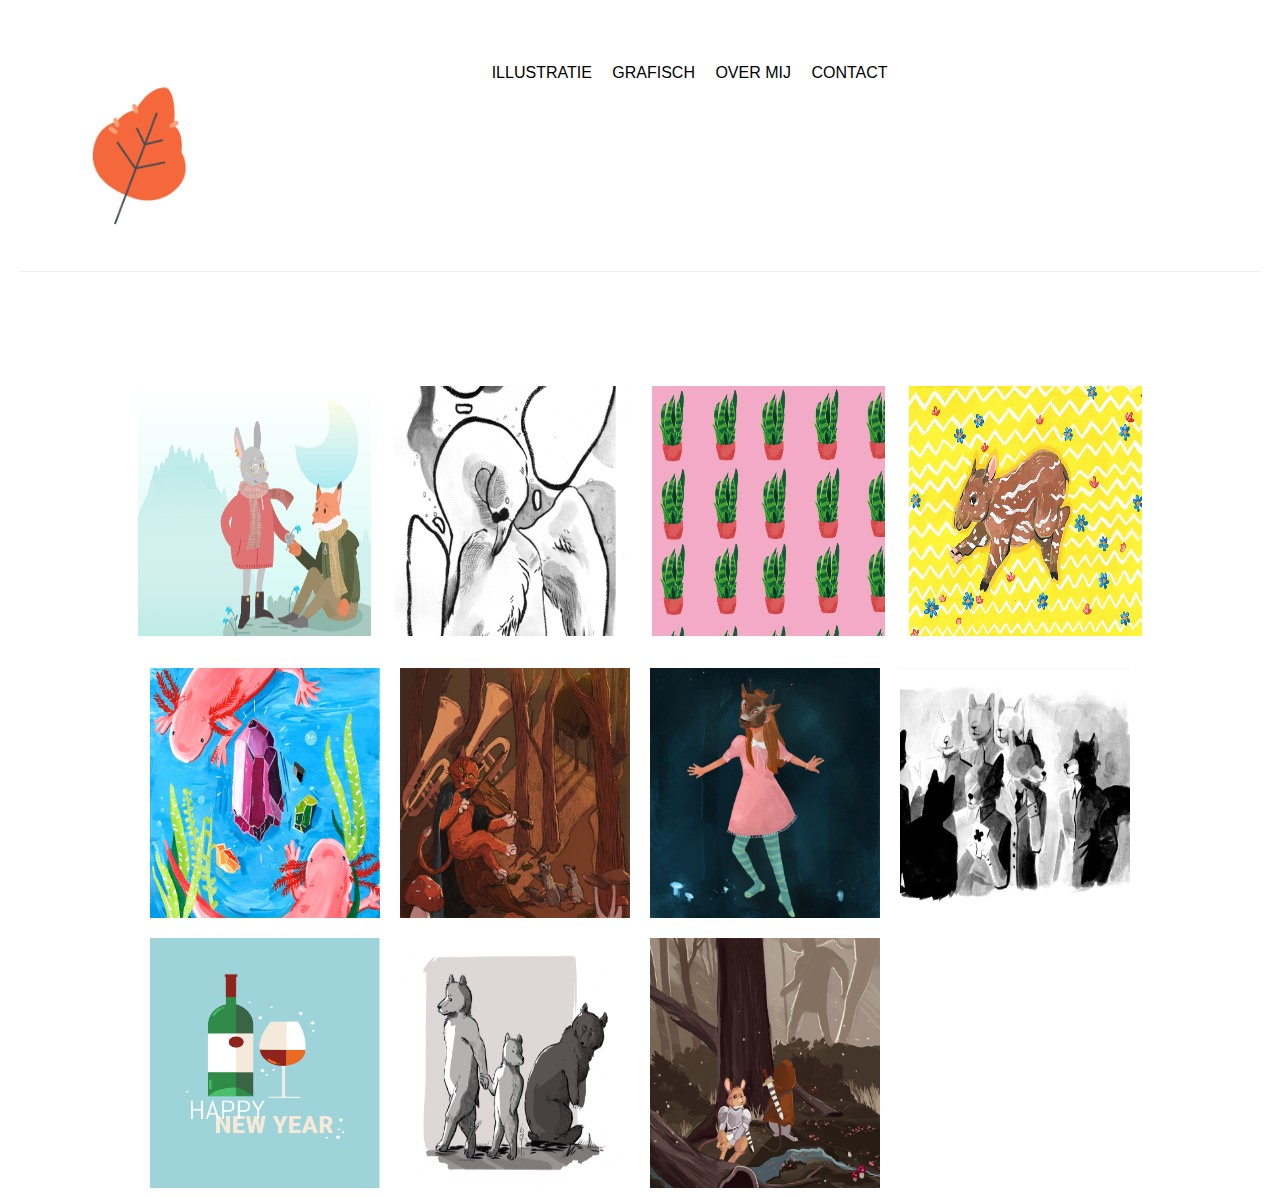
<file: index.html>
<!DOCtype html>
<html>
	<head>
		<title>Sannet Bodewes Portfolio</title>
	  	<meta charset="utf-8">
	 		<meta name="viewport" content="width=device-width, initial-scale=1, shrink-to-fit=no">
			<link rel="stylesheet" href="https://maxcdn.bootstrapcdn.com/bootstrap/3.3.7/css/bootstrap.min.css">
			<link rel="stylesheet" type="text/css" href="index.css">
      <link rel="stylesheet" href="https://use.fontawesome.com/releases/v5.0.13/css/all.css" integrity="sha384-DNOHZ68U8hZfKXOrtjWvjxusGo9WQnrNx2sqG0tfsghAvtVlRW3tvkXWZh58N9jp" crossorigin="anonymous">
      <link href="https://fonts.googleapis.com/css?family=Anonymous+Pro&display=swap" rel="stylesheet">
      <meta name="viewport" content="width=device-width, initial-scale=1.0"> 
	</head>
	<body>
		<div class="page-wrapper">
      <div class="row">
        <div class="col-md-4">
          <a href="index.html">
            <span class="logo-pic"><img src="images/logo.png"><a href="index.html"></span>
          </a>
        </div>
        <div class="col-md-8">
          <div class="navbar-top">
            <ul>
              <li><a href="index.html">ILLUSTRATIE</a></li>
              <li><a href="grafisch.html">GRAFISCH</a></li>
              <li><a href="about.html">OVER MIJ</a></li>
              <li><a href="contact.html">CONTACT</a></li>
            </ul>
          </div>
        </div>
      </div>
       <hr align="left" width="100%"> 
      <div class="container-wrapper">
    		<div class="container-body">
          <div class="container-content">
            <div class="main">
              <div class="row">
                <div class="column">
                  <div class="content">
                    <img src="images/Peace.png" alt="Peace" style="width:100%">
                  </div>
                </div>
                <div class="column">
                  <div class="content">
                    <img src="images/swan.png" alt="Swan" style="width:100%">
                  </div>
                </div>
                <div class="column">
                  <div class="content">
                    <img src="images/sans3.png" alt="Sans" style="width:100%">
                  </div>
                </div>
                <div class="column">
                  <div class="content">
                    <img src="images/flowers-tapir.png" alt="Tapir" style="width:100%">
                  </div>
                </div>
              </div>
              <div class="column">
                <div class="content">
                  <img src="images/axlotl.png" alt="Axlotl" style="width:100%">
                </div>
              </div> 
              <div class="column">
                <div class="content">
                  <img src="images/song-mice.png" alt="Axlotl" style="width:100%">
                </div>
              </div> 
              <div class="column">
                <div class="content">
                  <img src="images/forest.png" alt="Axlotl" style="width:100%">
                </div>
              </div>
               <div class="column">
                <div class="content">
                  <img src="images/jobs.png" alt="Axlotl" style="width:100%">
                </div>
              </div>  
              <div class="column">
                <div class="content">
                  <img src="images/newyear.png" alt="Axlotl" style="width:100%">
                </div>
              </div>
              <div class="column">
                <div class="content">
                  <img src="images/bearcub.png" alt="Axlotl" style="width:100%">
                </div>
              </div>
               <div class="column">
                <div class="content">
                  <img src="images/reign.png" alt="Reign" style="width:100%">
                </div>
              </div>
            </div>    
          </div>
        </div>
      </div>
    </div>
	</body>
</html>

<script src="https://code.jquery.com/jquery-3.3.1.slim.min.js" integrity="sha384-q8i/X+965DzO0rT7abK41JStQIAqVgRVzpbzo5smXKp4YfRvH+8abtTE1Pi6jizo" crossorigin="anonymous"></script>
</file>
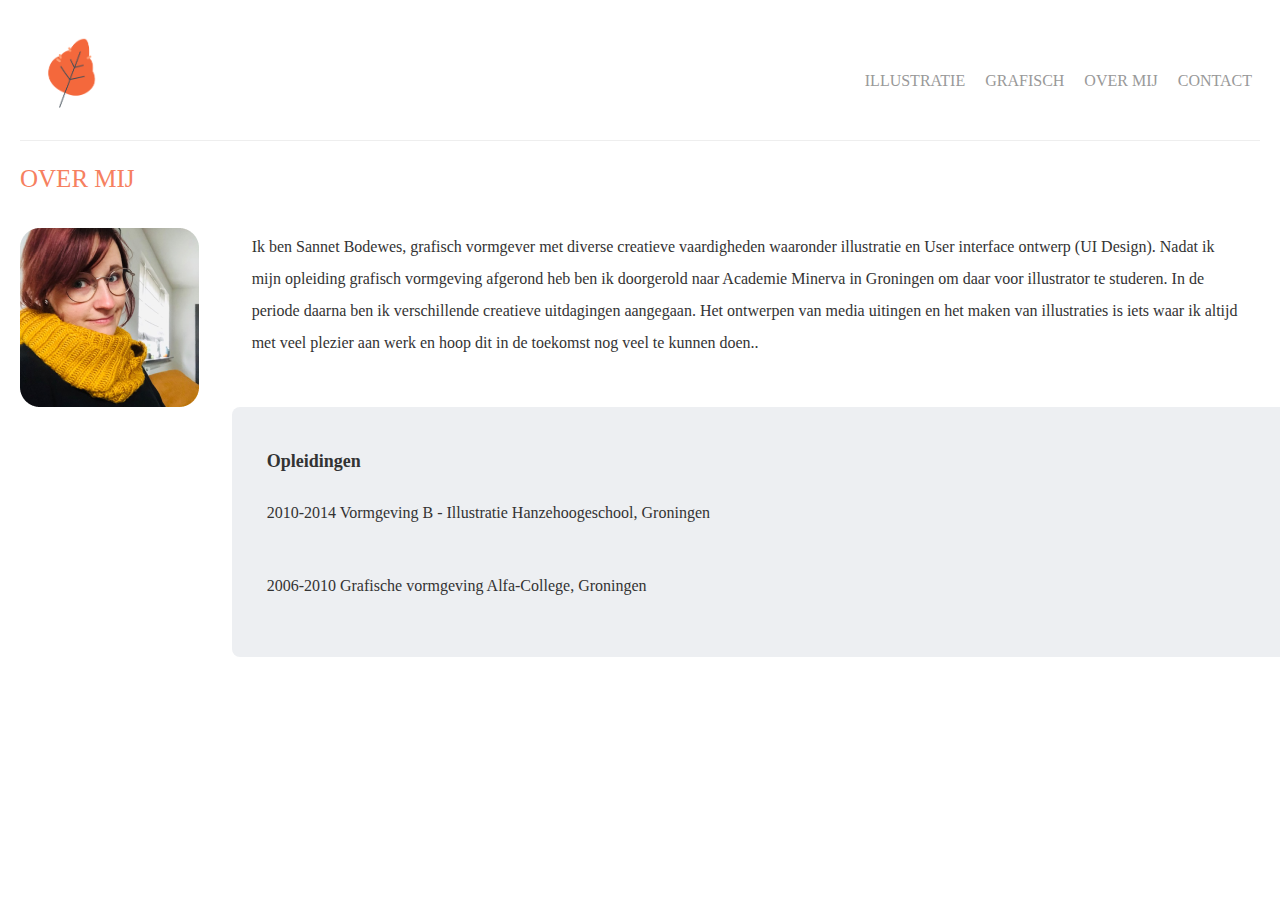
<file: about.html>
<!DOCtype html>
<html>
	<head>
		<title>Sannet Bodewes Portfolio</title>
		<!-- Required meta tags -->
    <meta charset="utf-8">
   	<meta name="viewport" content="width=device-width, initial-scale=1, shrink-to-fit=no">
		<!-- Latest compiled and minified CSS -->
		<link rel="stylesheet" href="https://maxcdn.bootstrapcdn.com/bootstrap/3.3.7/css/bootstrap.min.css">
		<link rel="stylesheet" type="text/css" href="about.css">
		<link rel="stylesheet" href="https://use.fontawesome.com/releases/v5.0.10/css/all.css" integrity="sha384-+d0P83n9kaQMCwj8F4RJB66tzIwOKmrdb46+porD/OvrJ+37WqIM7UoBtwHO6Nlg" crossorigin="anonymous">
		<link href="https://fonts.googleapis.com/css?family=Slabo+27px" rel="stylesheet">
		<link href="https://fonts.googleapis.com/css?family=News+Cycle" rel="stylesheet">
		<meta name="viewport" content="width=device-width, initial-scale=1.0"> 
	</head>
	<body>
		<div class="page-wrapper">
			<div class="row">
      	<div class="col-md-4">
        	<a href="index.html">
          	<span class="logo-pic"><img src="images/logo.png"><a href="index.html"></span>
        	</a>
      	</div>
      	<div class="col-md-8">
        	<div class="navbar-top">
          	<ul>
            	<li><a href="index.html">ILLUSTRATIE</a></li>
            	<li><a href="grafisch.html">GRAFISCH</a></li>
            	<li><a href="about.html">OVER MIJ<a></li>
            	<li><a href="contact.html">CONTACT</a></li>
          	</ul>
        	</div>
      	</div>
     	</div>
      <hr align="left" width="100%"> 
      <div class='row'>
				<div class='col-md-6'>
					<span class="highlight-title">OVER MIJ</span>
				</div>
			</div>
			<div class='row'>
				<div class='col-md-2'>
					<span class="contact-image">
						<img src="images/sanfoto.png">
					</span>
				</div>
				<div class='col-md-10 introtext'>
					<p>Ik ben Sannet Bodewes, grafisch vormgever met diverse creatieve vaardigheden waaronder illustratie en User interface ontwerp (UI Design). Nadat ik mijn opleiding grafisch vormgeving afgerond heb ben ik doorgerold naar Academie Minerva in Groningen om daar voor illustrator te studeren. In de periode daarna ben ik verschillende creatieve uitdagingen aangegaan. Het ontwerpen van media uitingen en het maken van illustraties is iets waar ik altijd met veel plezier aan werk en hoop dit in de toekomst nog veel te kunnen doen..</p> 
				</div>
			</div>
			<div class='row'>
				<div class='col-md-2'>
				</div>
				<div class='col-md-10'>
					<div id='gray-space'>
						<h4>Opleidingen</h4>
						<p class='info'>
							2010-2014    Vormgeving B - Illustratie  Hanzehoogeschool, Groningen
						</p>
						<p class='info'>
							2006-2010    Grafische vormgeving  Alfa-College, Groningen
						</p>
					</div>
				</div>
			<div>
    </div>
	</body>
</html>
</file>
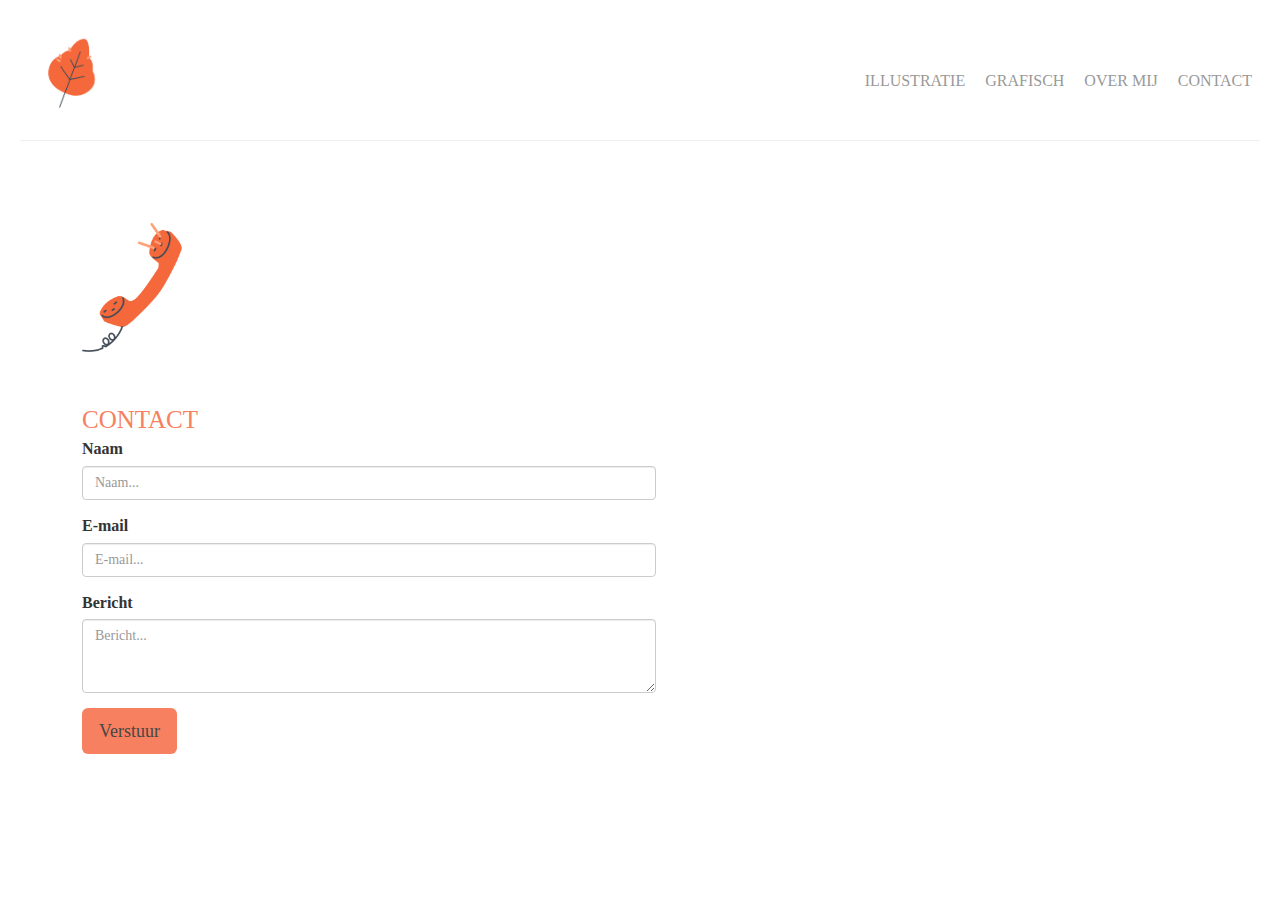
<file: contact.html>
<!DOCtype html>
<html>
	<head>
		<title>Sannet Bodewes Portfolio</title>
		<!-- Required meta tags -->
    <meta charset="utf-8">
   	<meta name="viewport" content="width=device-width, initial-scale=1, shrink-to-fit=no">
		<!-- Latest compiled and minified CSS -->
		<link rel="stylesheet" href="https://maxcdn.bootstrapcdn.com/bootstrap/3.3.7/css/bootstrap.min.css">
		<link rel="stylesheet" type="text/css" href="contact.css">
		<link rel="stylesheet" href="https://use.fontawesome.com/releases/v5.0.10/css/all.css" integrity="sha384-+d0P83n9kaQMCwj8F4RJB66tzIwOKmrdb46+porD/OvrJ+37WqIM7UoBtwHO6Nlg" crossorigin="anonymous">
		<link href="https://fonts.googleapis.com/css?family=Slabo+27px" rel="stylesheet">
		<link href="https://fonts.googleapis.com/css?family=News+Cycle" rel="stylesheet">
		<meta name="viewport" content="width=device-width, initial-scale=1.0"> 
	</head>
	<body>
		<div class="page-wrapper">
			<div class="row">
      	<div class="col-md-4">
        	<a href="index.html">
          	<span class="logo-pic"><img src="images/logo.png"><a href="index.html"></span>
        	</a>
      	</div>
      	<div class="col-md-8">
        	<div class="navbar-top">
          	<ul>
            	<li><a href="index.html">ILLUSTRATIE</a></li>
            	<li><a href="grafisch.html">GRAFISCH</a></li>
            	<li><a href="about.html">OVER MIJ</a></li>
            	<li><a href="contact.html">CONTACT</a></li>
          	</ul>
        	</div>
      	</div>
     	</div>
      <hr align="left" width="100%"> 
			<div class="container-wrapper">
				<div class="page-content-wrapper">
					<div class='row'>
						<div class='col-md-4'>
							<span class="contact-image">
								<img src="images/contact.png">
						  </span>
						</div>
					</div>
					<div class='row'>
						<div class='col-md-6'>
							<span class="highlight-title">CONTACT</span>
							<form action="https://formspree.io/sannetbodewes@gmail.com" method="POST" />
							  <div class="form-group">
							    <label for="naam">Naam</label>
							    <input type="naam" class="form-control" name="naam" aria-describedby="naam" placeholder="Naam...">
							  </div>
							    <div class="form-group">
							    <label for="email">E-mail</label>
							    <input type="email" class="form-control" name="email" aria-describedby="email" placeholder="E-mail...">
							  </div>
							  <div class="form-group">
							    <label for="textarea">Bericht</label>
							     <textarea class="form-control" name="bericht" rows="3" placeholder="Bericht..."></textarea>
							  </div>
							  <button type="submit" class="btn btn-custom btn-lg">Verstuur</button>
							</form>
						</div>
						<div class='col-md-12'>
							<div class="social-media-icons">
								<ul>
									<li><a href="https://www.linkedin.com/in/sannet-bodewes-537618100/"><i class="fab fa-linkedin"></i></a></li>
									<li><a href="mailto:sannetbodewes@gmail.com"><i class="fas fa-envelope"></i></a></li>
								</ul>
							</div>
						</div>
					</div>
				</div>
			</div>
	</body>
</html>
</file>
<file: index.css>
body {
	background-color: #FFF;
	height: 100%;
}

body p {
	font-family: 'Consolas', sans-serif;
}

body a {
	text-decoration: none;
	color: #000;
}

body a:hover {
	text-decoration: none;
	color: #F2B529;
	font-weight: bold;

}

.logo-pic img {
	width: 200px !important;
	margin-left: 15px;
	margin-top: 20px;

}

.navbar-top {
	text-decoration: none;
	margin-top: 2em;
	font-size: 16px;
	font-weight: lighter;

}

.navbar-top li {
	display: inline;
	padding: 0.5em;
	color: #000;

}

.thumbnail {
	width: 100%;
	overflow: hidden;
}

.container-wrapper {
	margin-top: 100px;
}

.container-content img {
	 -webkit-transition: all 0.5s ease;
	 height: 250px;
	 width: 300px;

}

.container-body img:hover {
	transform: scale(1.4);
}

.no-padding {
	padding: 0 !important;
	margin: 0 !important;
}

.content-center {
	padding-left: 5em;
	padding-right: 5em;
	padding-top: 2em;
}


 a:active { 
 	color: #F2B529;
 	font-weight: bold;
 }

 * {
  box-sizing: border-box;
}

body {
  padding: 20px;
  font-family: Arial;
}

/* Center website */
.main {
  max-width: 1000px;
  margin: auto;
}

h1 {
  font-size: 50px;
  word-break: break-all;
}

.row {
  margin: 8px -16px;
}

/* Add padding BETWEEN each column (if you want) */
.row,
.row > .column {
  padding: 2px;
}

/* Create four equal columns that floats next to each other */
.column {
  float: left;
  width: 25%;
}

/* Clear floats after rows */
.row:after {
  content: "";
  display: table;
  clear: both;
}

/* Content */
.content {
  background-color: white;
  padding: 10px;
}

/* Responsive layout - makes a two column-layout instead of four columns */
@media screen and (max-width: 900px) {
  .column {
    width: 50%;
  }
}

/* Responsive layout - makes the two columns stack on top of each other instead of next to each other */
@media screen and (max-width: 600px) {
  .column {
    width: 100%;
  }
}
</file>
<file: about.css>
* {
	font-family: 'Anonymous Pro' ;
}

h4 {
	font-weight: bold;
}

body {
	background-color: #FFF;
	height: 100%;
	padding: 20px;
	font-size: 1.6em;
}

body a {
	text-decoration: none;
	color: #999;
}

body a:hover {
	text-decoration: none;
	color: #f68060;
}

.logo-pic img {
	width: 100px !important;

}

.navbar-top {
	text-decoration: none;
	font-size: 16px;
	font-weight: lighter;
	float:right;
	margin-top: 50px;
	color: #999;

}

.navbar-top li {
	display: inline;
	padding: 0.5em;
	color: #999;

}

.thumbnail {
	width: 100%;
	overflow: hidden;
}

.container-wrapper {
	margin-top: 100px;
}

.container-content img {
	 -webkit-transition: all 0.5s ease;
	 height: 250px;
	 width: 300px;

}

.container-body img:hover {
	transform: scale(1.4);
}

.no-padding {
	padding: 0 !important;
	margin: 0 !important;
}

.content-center {
	padding-left: 5em;
	padding-right: 5em;
	padding-top: 2em;
}


 a:active { 
 	color: #F2B529;
 	font-weight: bold;
 }

 * {
  box-sizing: border-box;
}

/* Center website */
.main {
  max-width: 1000px;
  margin: auto;
}

h1 {
  font-size: 50px;
  word-break: break-all;
}


/* Create four equal columns that floats next to each other */
.column {
  float: left;
  width: 25%;
}

/* Clear floats after rows */
.row:after {
  content: "";
  display: table;
  clear: both;
}

/* Content */
.content {
  background-color: white;
  padding: 10px;
}

/* Responsive layout - makes a two column-layout instead of four columns */
@media screen and (max-width: 900px) {
  .column {
    width: 50%;
  }
}

/* Responsive layout - makes the two columns stack on top of each other instead of next to each other */
@media screen and (max-width: 600px) {
  .column {
    width: 100%;
  }
}

.highlight-title {
	font-size: 25px;
	color: #f68060;
}

.contact-image img {
	padding-top: 2em;
}

.introtext {
	padding: 35px;
	line-height: 2;
	max-width: 1200px;
}

#gray-space {
	width: 1200px;
	height: 250px;
	max-width: 1200px;
	background-color: #edeff2;
	border-radius: 8px;
	padding: 35px;
}

.info {
	padding-bottom: 20px;
	padding-top: 20px;


}
</file>
<file: contact.css>
* {
	font-family: 'Anonymous Pro' ;
}

body {
	background-color: #FFF;
	height: 100%;
	font-size: 16px;
	overflow: hidden;
	padding: 20px;
}

body p {
	font-family: 'News Cycle', sans-serif, 'Tahoma', sans-serif;
	font-size: 1.2em;
}


h4 {
	font-family: 'Consolas', sans-serif;
	font-weight: bold;
	font-size: 1.5em;
}

h2 {
	font-family: 'Zilla Slab', serif;
	font-weight: bold;
}

body a {
	text-decoration: none;
	color: #999;
}

body a:hover {
	text-decoration: none;
	color: #f68060;
}

.contact-image img {
	width: 100px !important;
	margin-bottom: 50px;
}


.highlight-title {
	font-size: 25px;
	color: #f68060;
}


.logo-pic img {
	width: 100px !important;

}

.navbar-top {
	text-decoration: none;
	font-size: 16px;
	font-weight: lighter;
	float:right;
	margin-top: 50px;
	color: #999;
}

.navbar-top li {
	display: inline;
	padding: 0.5em;
	color: #000;

}

.btn-custom {
	background-color: #f68060 !important;
	color: #474646;
}

.btn-custom:hover {
	 transition: box-shadow .3s;
	  box-shadow: 0 0 15px rgba(252, 169, 141); 
	  color: #FFF;
}

.btn-custom:active {
	border-top: 10px;
	box-shadow: 0 9px #d8a211;
	cursor: pointer;
	transform: translateY(4px);
}

.page-content-wrapper {
	background-color: #fff;
	margin-left: 5%;
}


.banner-top img {
  border-radius: 50%;
  width: 250px;
  height: 250px;

}

.body-text {
	max-width: 800px;
}

.container-wrapper {
	margin-top: 80px;
}


.social-media-icons {
	font-size: 40px;
	margin-top: 2.4em;
}


.social-media-icons li {
	display: inline;
	text-decoration: none;

}

.social-media-icons a:hover {
	border: none;
	color: #f68060;
}

.social-media-icons a {
	color: #999;

}

.social-media-icons ul {
	padding-left: 0;
}


.sub-title {
	background-color: #f2b529;
	color: #FFF;
	font-size: 16px;
}


.form-control:focus {
	border-color: #8c9af2;
}

.btn-primary {
	background-color: #354193 !important;
}

.adress-block {
	background-color: #f2f1dc;
	padding: 1.2em;
    border-radius: 8px;
    max-width: 800px;
    background: repeating-linear-gradient(
	  45deg,
	  #cccccc,
	  #FFF 2px,
	  #FFF 2px,
	  #FFF 6px
	);
}

 a:active { 
 	color: #F2B529;
 	font-weight: bold;
 }
</file>
